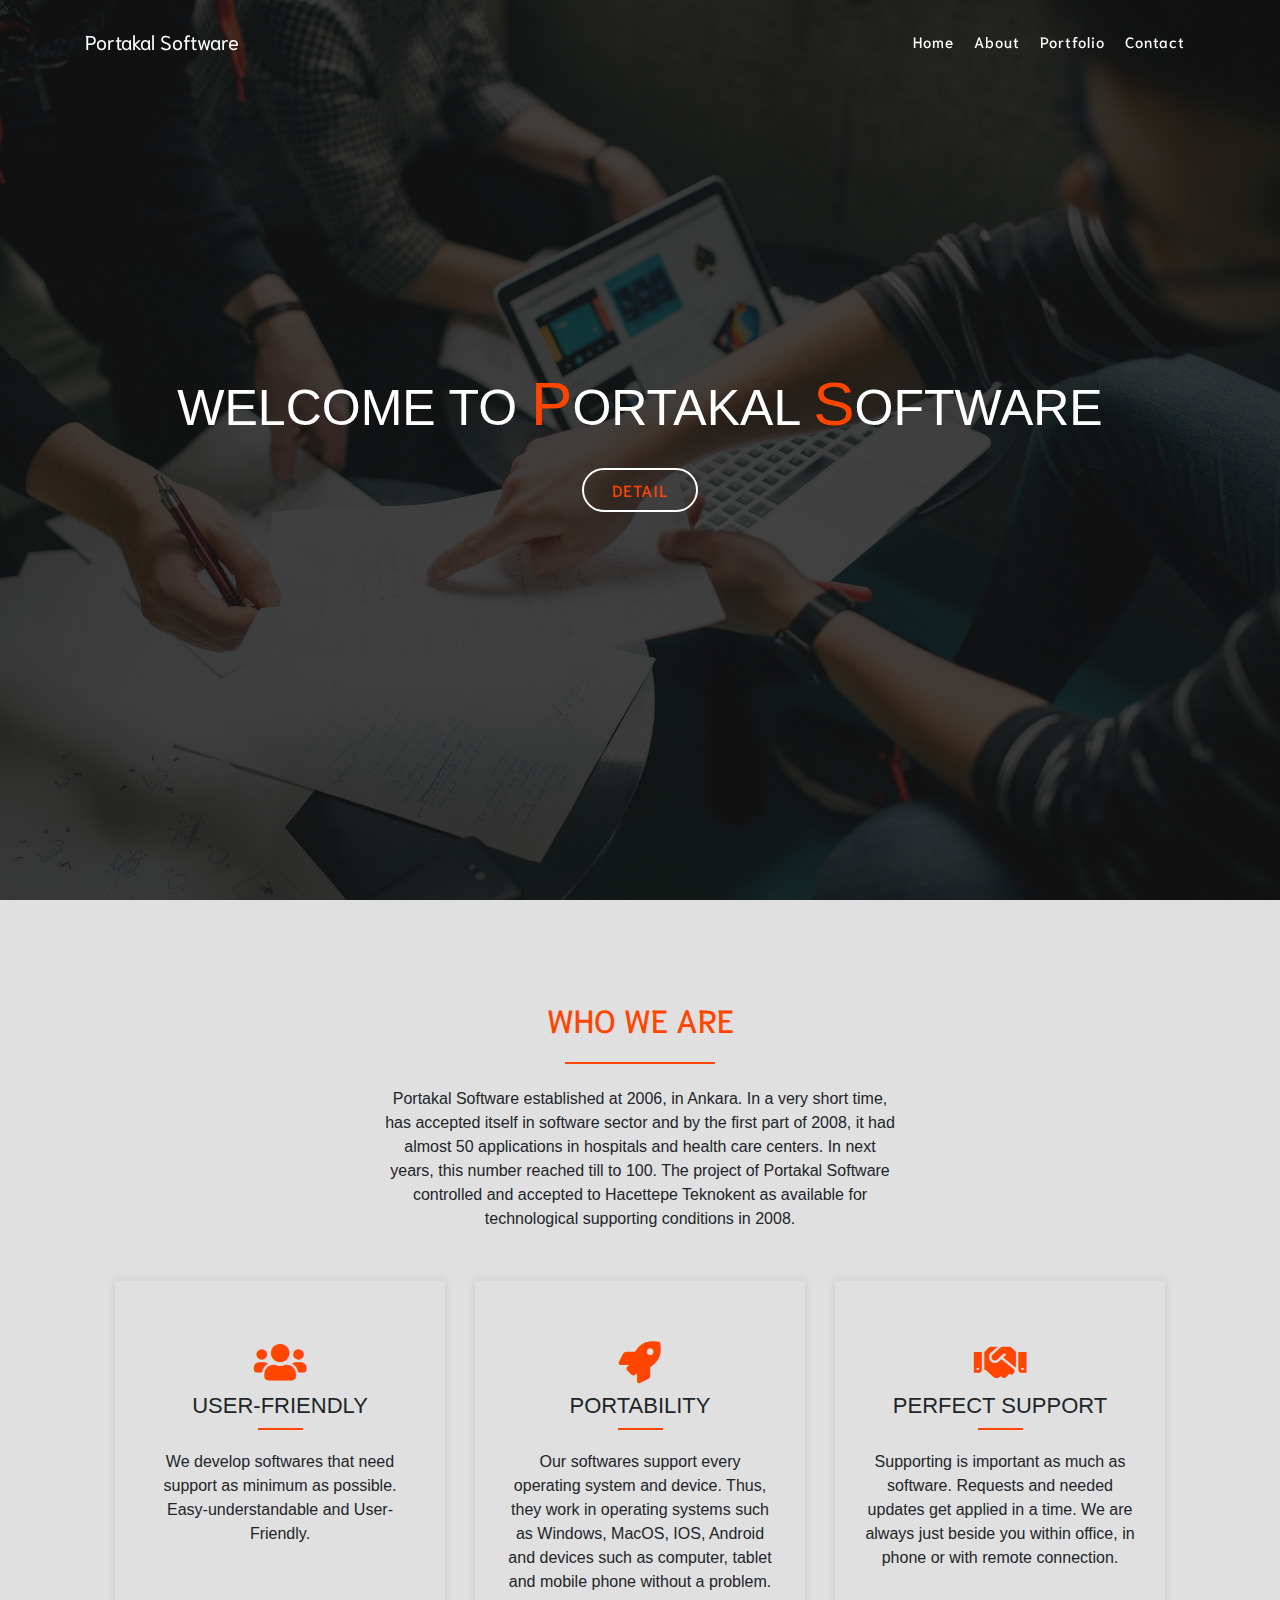
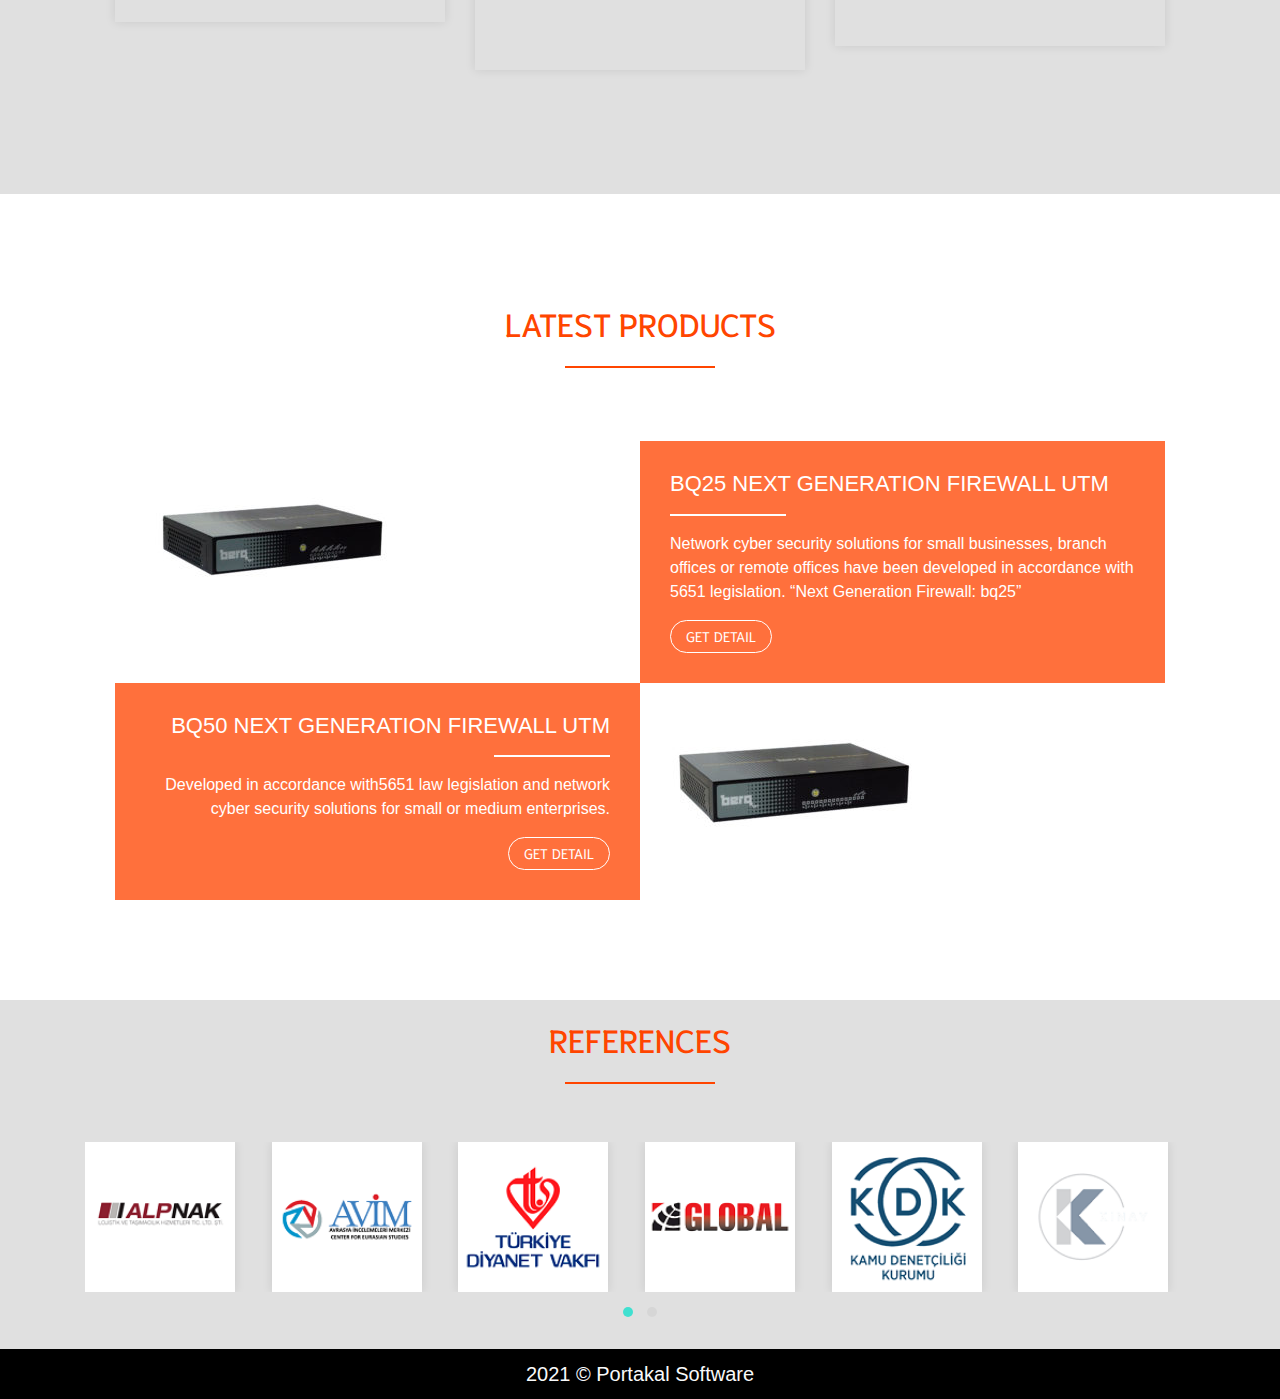
<file: index.html>
<!doctype html>
<html lang="en">
  <head>
    <!-- Required meta tags -->
    <meta charset="utf-8">
    <meta name="viewport" content="width=device-width, initial-scale=1, shrink-to-fit=no">

    <!-- Bootstrap CSS -->
    <link rel="stylesheet" href="https://stackpath.bootstrapcdn.com/bootstrap/4.1.3/css/bootstrap.min.css">

    <!-- Custom CSS -->
    <link rel="stylesheet" href="css/style.css">

    <!-- Fontawesome CSS -->
    <link rel="stylesheet" href="https://cdnjs.cloudflare.com/ajax/libs/font-awesome/5.4.2/css/all.css">

    <!-- Owl Crousel -->
    <link rel="stylesheet" href="https://cdnjs.cloudflare.com/ajax/libs/OwlCarousel2/2.3.4/assets/owl.carousel.min.css" integrity="sha512-tS3S5qG0BlhnQROyJXvNjeEM4UpMXHrQfTGmbQ1gKmelCxlSEBUaxhRBj/EFTzpbP4RVSrpEikbmdJobCvhE3g==" crossorigin="anonymous" referrerpolicy="no-referrer"/>  

    <link rel="stylesheet" href="https://cdnjs.cloudflare.com/ajax/libs/OwlCarousel2/2.3.4/assets/owl.theme.default.min.css" integrity="sha512-sMXtMNL1zRzolHYKEujM2AqCLUR9F2C4/05cdbxjjLSRvMQIciEPCQZo++nk7go3BtSuK9kfa/s+a4f4i5pLkw==" crossorigin="anonymous" referrerpolicy="no-referrer" />

    <!-- Google Fonts -->
    <link rel="preconnect" href="https://fonts.googleapis.com">
    <link rel="preconnect" href="https://fonts.gstatic.com" crossorigin>
    <link href="https://fonts.googleapis.com/css2?family=Niramit:wght@200;300;400&family=Open+Sans:wght@300;400&display=swap" rel="stylesheet">

    <title>Portakal Software</title>
  </head>
  <body>
    <!-- Navbar Menu -->

    <nav class="navbar navbar-container navbar-expand-lg navbar-dark fixed-top" id="mainNav">

      <div class="container">
        <a href="index.html" class="navbar-brand">Portakal Software</a>
        <button class="navbar-toggler" type="button" data-toggle="collapse" data-target="#navbarResponsive" aria-controls="navbarResponsive" aria-expanded="false" aria-label="Toggle navigation">
          <i class="fas fa-bars"></i>
        </button>
        <div class="collapse navbar-collapse" id="navbarResponsive">
          <ul class="navbar-nav ml-auto">
            <li class="nav-item">
              <a href="index.html" class="nav-link">Home</a>
            </li>
            <li class="nav-item">
              <a href="about.html" class="nav-link">About</a>
            </li>
            <li class="nav-item">
              <a href="portfolio.html" class="nav-link">Portfolio</a>
            </li>
            <li class="nav-item">
              <a href="contact.html" class="nav-link">Contact</a>
            </li>
          </ul>
        </div>
      </div>

    </nav>

    <!-- Hero Section -->

    <header id="hero">
      <div class="container">
        <div class="intro-text">
          <div class="intro-heading text-uppercase">Welcome to <span>P</span>ortakal <span>S</span>oftware</div>
          <a href="#whoweare" class="btn btn-main">Detail</a>
        </div>
      </div>
    </header>

    <!-- Who We Are Section -->

    <section id="whoweare" class="section-box">
      <div class="container">
        <div class="row">
          <div class="col-md-6 offset-md-3 text-center">
            <div class="section-top">
              <h2>WHO WE ARE</h2>
              <hr>
              <p>Portakal Software established at 2006, in Ankara. In a    very short time, has accepted itself in software
                sector and by the first part of 2008, it had almost 50 applications in hospitals and health care centers.
                In next years, this number reached till to 100.

                The project of Portakal Software controlled and accepted to Hacettepe Teknokent as available for
                technological supporting conditions in 2008.</p>
            </div>
          </div>
        </div>
        <div class="row">
          <div class="col-md-4 mb-4">
            <div class="whoweare-item text-center">
              <i class="fa fa-users"></i>
              <h3 class="text-uppercase">USER-FRIENDLY</h3>
              <hr>
              <p>We develop softwares that need support as minimum as possible. Easy-understandable and User-Friendly.
              </p>
            </div>
          </div>
          <div class="col-md-4 mb-4">
            <div class="whoweare-item text-center">
              <i class="fa fa-rocket"></i>
              <h3 class="text-uppercase">PORTABILITY</h3>
              <hr>
              <p>Our softwares support every operating system and device. Thus, they work in operating systems such as Windows, MacOS, IOS, Android and devices such as computer, tablet and mobile phone without a problem.
              </p>
            </div>
          </div>
          <div class="col-md-4 mb-4">
            <div class="whoweare-item text-center">
              <i class="fa fa-handshake"></i>
              <h3 class="text-uppercase">PERFECT SUPPORT</h3>
              <hr>
              <p>Supporting is important as much as software. Requests and needed updates get applied in a time. We are always just beside you within office, in phone or with remote connection.
              </p>
            </div>
          </div>
        </div>
      </div>
    </section>   

    <!-- Last Project Section -->

    <section id="latestprojects" class="section-box">
      <div class="container">
        <div class="row">
          <div class="col-md-6 offset-md-3 text-center">
            <div class="section-top">
              <h2>LATEST PRODUCTS</h2>
              <hr>              
            </div>
          </div>
        </div>

        <div class="row justify-content-center no-gutters mb-0 mb-lg-0">
          <div class="col-md-6">
            <img src="img/bq25.jpg" alt="" class="img-fluid">
          </div>
          <div class="col-md-6">
            <div class="bg-orange text-center h-100 project">
              <div class="d-flex h-100">
                <div class="project-text w-100 my-auto text-center text-lg-left">
                  <h3 class="text-white text-uppercase">bq25 Next Generation Firewall UTM</h3>
                  <hr class="d-none d-lg-block mb-3 ml-0">
                  <p class="mb-3 text-white">Network cyber security solutions for small businesses, branch offices or remote offices have been developed in accordance with 5651 legislation.
                    “Next Generation Firewall: bq25”</p>
                  <a href="#latestprojects" class="btn btn-white">Get Detail</a>  
                </div>
              </div>
            </div>
          </div>
        </div>

        <div class="row justify-content-center no-gutters mb-0 mb-lg-0">
          <div class="col-md-6">
            <img src="img/bq50.jpg" alt="" class="img-fluid">
          </div>
          <div class="col-md-6 order-lg-first">
            <div class="bg-orange text-white h-100 project">
              <div class="d-flex h-100">
                <div class="project-text w-100 my-auto text-center text-lg-right">
                  <h3 class="text-white text-uppercase">bq50 Next Generation Firewall UTM</h3>
                  <hr class="d-none d-lg-block mb-3 mr-0">
                  <p class="mb-3 text-black">Developed in accordance with5651 law legislation and network cyber security solutions for small or medium enterprises.</p>
                  <a href="#latestprojects" class="btn btn-white">Get Detail</a>
                </div>
              </div>
            </div>
          </div>
        </div>

      </div>
    </section>

    <!-- References -->
    
    <section id="references">
      <div class="container">
        <div class="section-top text-center">
          <h2>REFERENCES</h2>
          <hr>              
        </div>
        <div class="owl-carousel owl-theme">
          <div class="item">
            <img src="img/alpnak.png" alt="">
          </div>
          <div class="item">
            <img src="img/avim.png" alt="">
          </div>
          <div class="item">
            <img src="img/diyanet-vakfi_4.png" alt="">
          </div>
          <div class="item">
            <img src="img/global_6.png" alt="">
          </div>
          <div class="item">
            <img src="img/kdk_2.png" alt="">
          </div>
          <div class="item">
            <img src="img/kinay-logo_5.png" alt="">
          </div>
          <div class="item">
            <img src="img/ozguryasam_2.png" alt="">
          </div>
          <div class="item">
            <img src="img/strawpanel_1.png" alt="">
          </div>
          <div class="item">
            <img src="img/tomer_9.png" alt="">
          </div>          
      </div>
      </div>
    </section>

    <!-- Footer Section -->

    <footer>
      <div class="container">
        <div class="row">
          <div class="col-md-4 offset-md-4 text-center">
            <p class="text-light lead">2021 &copy;  Portakal Software</p>
          </div>
        </div>
      </div>
    </footer>


    <!-- Optional JavaScript -->
    <!-- jQuery first, then Popper.js, then Bootstrap JS -->    
    <script src="https://cdnjs.cloudflare.com/ajax/libs/jquery/3.6.0/jquery.min.js" integrity="sha512-894YE6QWD5I59HgZOGReFYm4dnWc1Qt5NtvYSaNcOP+u1T9qYdvdihz0PPSiiqn/+/3e7Jo4EaG7TubfWGUrMQ==" crossorigin="anonymous" referrerpolicy="no-referrer"></script>
    <script src="https://cdnjs.cloudflare.com/ajax/libs/popper.js/1.14.3/umd/popper.min.js"></script>
    <script src="https://stackpath.bootstrapcdn.com/bootstrap/4.1.3/js/bootstrap.min.js"></script>
    <script src="https://cdnjs.cloudflare.com/ajax/libs/OwlCarousel2/2.3.4/owl.carousel.min.js" integrity="sha512-bPs7Ae6pVvhOSiIcyUClR7/q2OAsRiovw4vAkX+zJbw3ShAeeqezq50RIIcIURq7Oa20rW2n2q+fyXBNcU9lrw==" crossorigin="anonymous" referrerpolicy="no-referrer"></script>
    <script src="js/portakalsoftware.js"></script> 

  </body>
</html>
</file>
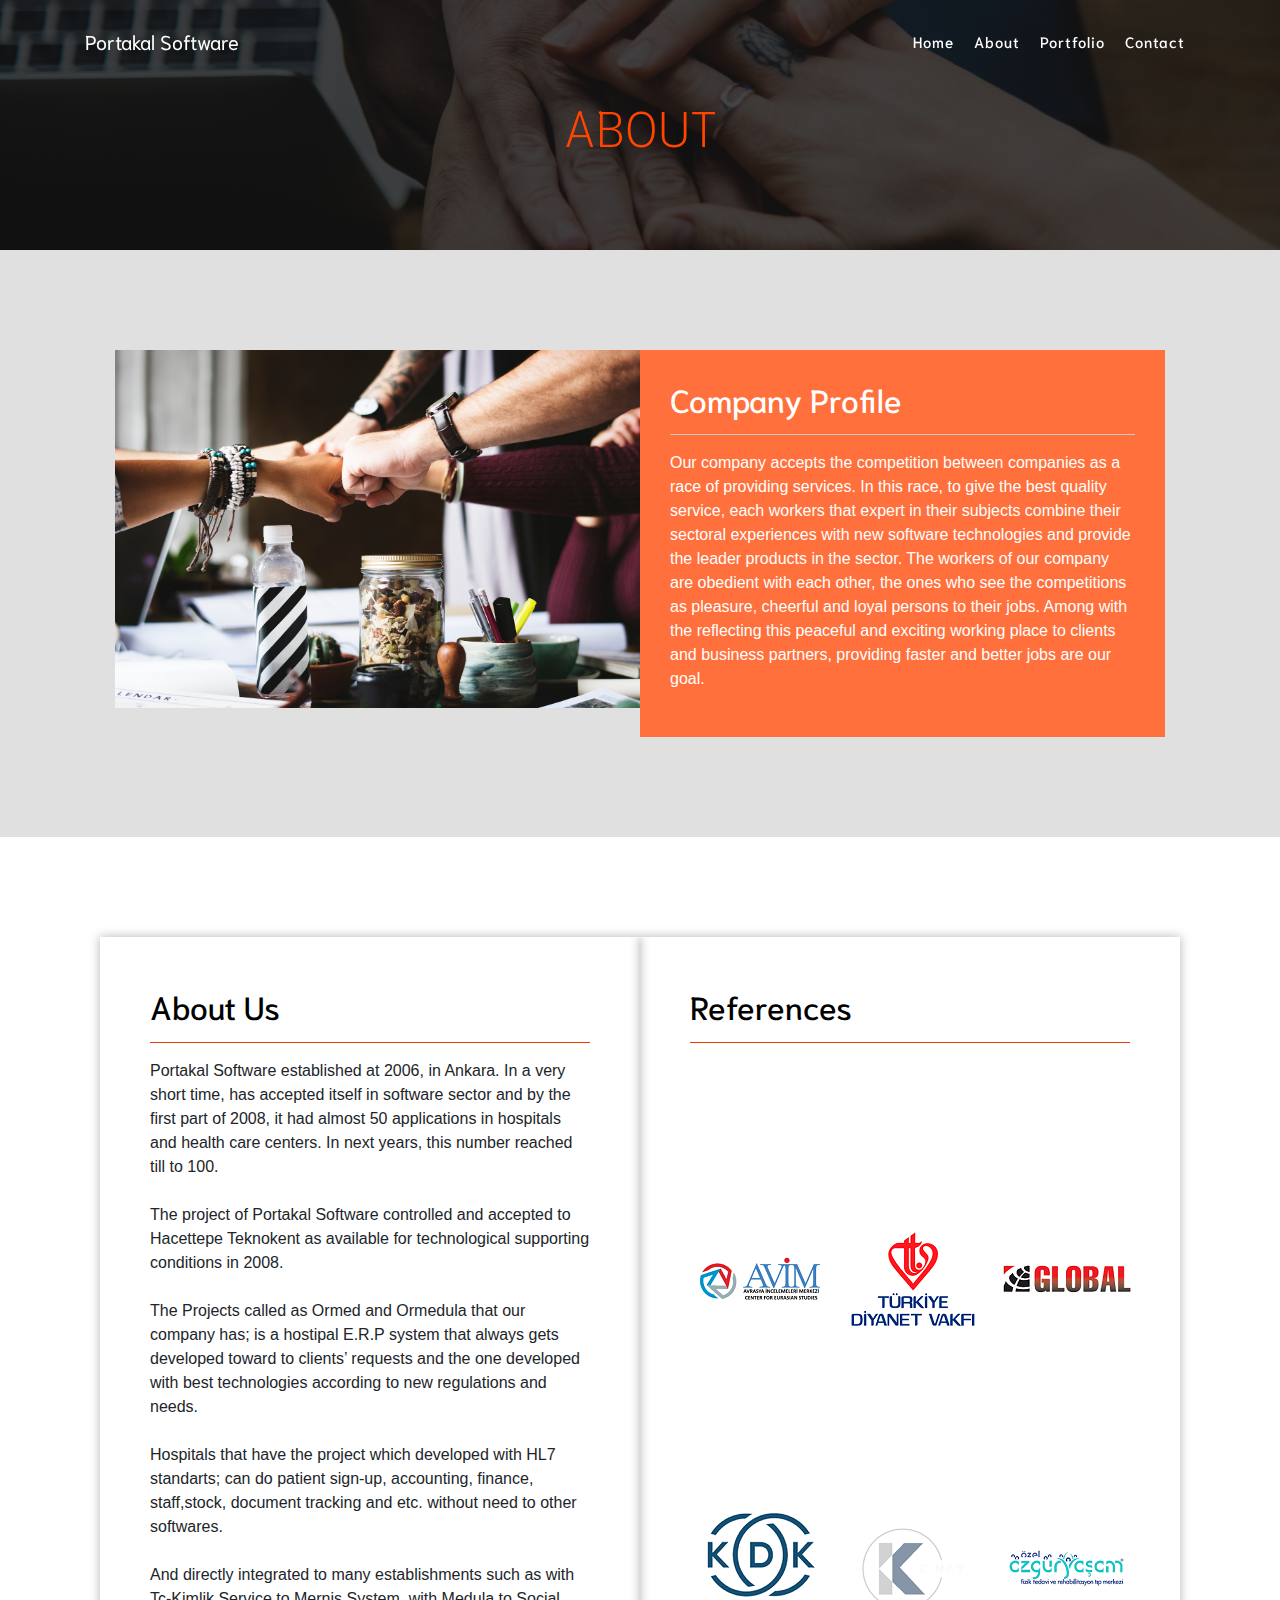
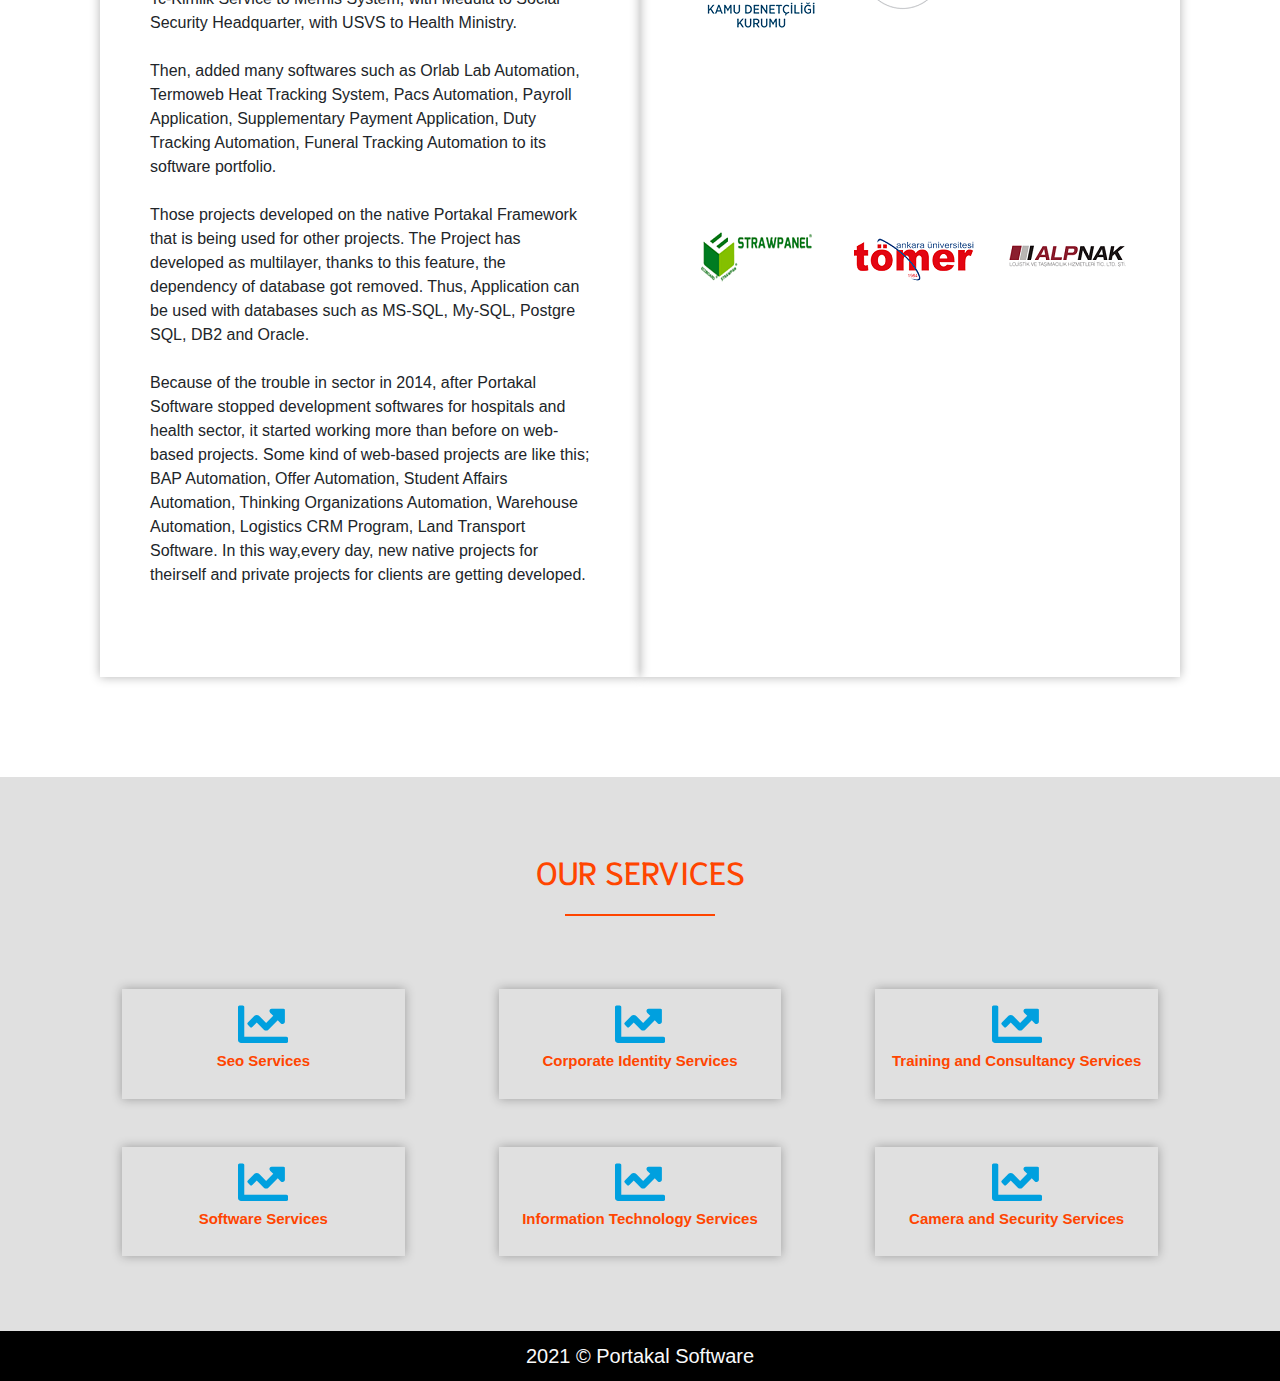
<file: about.html>
<!doctype html>
<html lang="en">
  <head>
    <!-- Required meta tags -->
    <meta charset="utf-8">
    <meta name="viewport" content="width=device-width, initial-scale=1, shrink-to-fit=no">

    <!-- Bootstrap CSS -->
    <link rel="stylesheet" href="https://stackpath.bootstrapcdn.com/bootstrap/4.1.3/css/bootstrap.min.css">

    <!-- Custom CSS -->
    <link rel="stylesheet" href="css/style.css">

    <!-- Fontawesome CSS -->
    <link rel="stylesheet" href="https://cdnjs.cloudflare.com/ajax/libs/font-awesome/5.4.2/css/all.css">

    <!-- Owl Crousel -->
    <link rel="stylesheet" href="https://cdnjs.cloudflare.com/ajax/libs/OwlCarousel2/2.3.4/assets/owl.carousel.min.css" integrity="sha512-tS3S5qG0BlhnQROyJXvNjeEM4UpMXHrQfTGmbQ1gKmelCxlSEBUaxhRBj/EFTzpbP4RVSrpEikbmdJobCvhE3g==" crossorigin="anonymous" referrerpolicy="no-referrer"/>  

    <link rel="stylesheet" href="https://cdnjs.cloudflare.com/ajax/libs/OwlCarousel2/2.3.4/assets/owl.theme.default.min.css" integrity="sha512-sMXtMNL1zRzolHYKEujM2AqCLUR9F2C4/05cdbxjjLSRvMQIciEPCQZo++nk7go3BtSuK9kfa/s+a4f4i5pLkw==" crossorigin="anonymous" referrerpolicy="no-referrer" />

    <!-- Google Fonts -->
    <link rel="preconnect" href="https://fonts.googleapis.com">
    <link rel="preconnect" href="https://fonts.gstatic.com" crossorigin>
    <link href="https://fonts.googleapis.com/css2?family=Niramit:wght@200;300;400&family=Open+Sans:wght@300;400&display=swap" rel="stylesheet">

    <title>Portakal Software</title>
  </head>
  <body>
    <!-- Navbar Menu -->

    <nav class="navbar navbar-container navbar-expand-lg navbar-dark fixed-top" id="mainNav">

      <div class="container">
        <a href="index.html" class="navbar-brand">Portakal Software</a>
        <button class="navbar-toggler" type="button" data-toggle="collapse" data-target="#navbarResponsive" aria-controls="navbarResponsive" aria-expanded="false" aria-label="Toggle navigation">
          <i class="fas fa-bars"></i>
        </button>
        <div class="collapse navbar-collapse" id="navbarResponsive">
          <ul class="navbar-nav ml-auto">
            <li class="nav-item">
              <a href="index.html" class="nav-link">Home</a>
            </li>
            <li class="nav-item">
              <a href="about.html" class="nav-link">About</a>
            </li>
            <li class="nav-item">
              <a href="portfolio.html" class="nav-link">Portfolio</a>
            </li>
            <li class="nav-item">
              <a href="contact.html" class="nav-link">Contact</a>
            </li>
          </ul>
        </div>
      </div>

    </nav>

    <!-- Inside Hero Section -->

    <section class="page-image page-image-about section-box">
      <h1 class="page-title">ABOUT</h1>
    </section>

    <!-- About Us Section -->

    <section id="aboutus" class="section-box">
      <div class="container">        
        <div class="row justify-content-center no-gutters mb-5 mb-lg-0">
          <div class="col-md-6">
            <img src="img/company.jpg" class="img-fluid">
          </div>
          <div class="col-md-6">
            <div class="bg-orange text-center h-100 project">
              <div class="d-flex h-100">
                <div class="project-text w-100 my-auto text-center text-lg-left">
                  <h2>Company Profile</h2>
                  <hr>
                  <p class="mb-3 text-white">
                    Our company accepts the competition between companies as a race of providing services. In this race, to give the best quality service, each workers that expert in their subjects combine their sectoral experiences with new software technologies and provide the leader products in the sector. The workers of our company are obedient with each other, the ones who see the competitions as pleasure, cheerful and loyal persons to their jobs. Among with the reflecting this peaceful and exciting working place to clients and business partners, providing faster and better jobs are our goal.
                  </p>
                </div>
              </div>
            </div>
          </div>
        </div>
      </div>
    </section>

    <!-- Background Information Section -->
    
    <section id="backgroundInfo" class="section-box">
      <div class="container">
        <div class="row">
          <div class="col-md-6">
            <div class="text-center h-100 project">
              <div class="d-flex h-300">
                <div class="project-text w-300 my-auto text-center text-lg-left">
                  <h2>About Us</h2>
                  <hr>
                  <p class="mb-3 text-black">
                    Portakal Software established at 2006, in Ankara. In a very short time, has accepted itself in software sector and by the first part of 2008, it had almost 50 applications in hospitals and health care centers. In next years, this number reached till to 100.<br></br>

                    The project of Portakal Software controlled and accepted to Hacettepe Teknokent as available for technological supporting conditions in 2008.<br></br>
                    
                    The Projects called as Ormed and Ormedula that our company has;  is a hostipal E.R.P system that always gets developed toward to clients’ requests and the one developed with best technologies according to new regulations and needs.<br></br>
                    
                    Hospitals that have the project which developed with HL7 standarts; can do patient sign-up, accounting, finance, staff,stock, document tracking and etc. without need to other softwares.<br></br>
                    
                    And directly integrated to many establishments such as with Tc-Kimlik Service to Mernis System, with Medula to Social Security Headquarter, with USVS to Health Ministry.<br></br>
                    
                    Then, added many softwares such as Orlab Lab Automation, Termoweb Heat Tracking System, Pacs Automation, Payroll Application, Supplementary Payment Application, Duty Tracking Automation, Funeral Tracking Automation to its software portfolio.<br></br>
                    
                    Those projects developed on the native Portakal Framework that is being used for other projects. The Project has developed as multilayer, thanks to this feature, the dependency of database got removed. Thus, Application can be used with databases such as MS-SQL, My-SQL, Postgre SQL, DB2 and Oracle.<br></br>
                    
                    Because of the trouble in sector in 2014, after Portakal Software stopped development softwares for hospitals and health sector, it started working more than before on web-based projects. Some kind of web-based projects are  like this; BAP Automation, Offer Automation, Student Affairs Automation, Thinking Organizations Automation, Warehouse Automation, Logistics CRM Program, Land Transport Software. In this way,every day, new native projects for theirself and private projects for clients are getting developed.<br></br>
                  </p>
                </div>
              </div>
            </div>
          </div>
          <div class="col-md-6 section-references">
            <div class="text-center h-100 project">
              <div class="d-flex h-300">
                <div class="project-text w-300 my-auto text-center text-lg-left">
                  <h2>References</h2>
                  <hr> 
                  <div class="row">
                    <div class="col-md-2">
                      <img src="img/avim.png" alt="">
                    </div>
                    <div class="col-md-2">
                      <img src="img/diyanet-vakfi_4.png" alt="">
                    </div>
                    <div class="col-md-2">
                      <img src="img/global_6.png" alt="">
                    </div>                    
                  </div>    
                  <div class="row">
                    <div class="col-md-2">
                      <img src="img/kdk_2.png" alt="">
                    </div>
                    <div class="col-md-2">
                      <img src="img/kinay-logo_5.png" alt="">
                    </div>
                    <div class="col-md-2">
                      <img src="img/ozguryasam_2.png" alt="">
                    </div>                    
                  </div>    
                  <div class="row">
                    <div class="col-md-2">
                      <img src="img/strawpanel_1.png" alt="">
                    </div>
                    <div class="col-md-2">
                      <img src="img/tomer_9.png" alt="">
                    </div>
                    <div class="col-md-2">
                      <img src="img/alpnak.png" alt="">
                    </div>                    
                  </div>       
                </div>
              </div>
            </div>
          </div>
        </div>
      </div>
    </section>

    <!-- Our Services Section -->

    <section id="ourServices" class="section-box">
      <div class="container">
        <div class="row">
          <div class="col-md-6 offset-md-3 text-center">
            <div class="section-top">
              <h2>OUR SERVICES</h2>
              <hr>              
            </div>
          </div>
        </div>
        <div class="row">
          <div class="col-md-3 text-center">
            <i class="fas fa-chart-line"></i>
            <p>Seo Services</p>
          </div>
          <div class="col-md-3 text-center">
            <i class="fas fa-chart-line"></i>
            <p>Corporate Identity Services</p>
          </div>
          <div class="col-md-3 text-center">
            <i class="fas fa-chart-line"></i>
            <p>Training and Consultancy Services</p>
          </div>
        </div>        
        <div class="row mt-5">
          <div class="col-md-3 text-center">
            <i class="fas fa-chart-line"></i>
            <p>Software Services</p>
          </div>
          <div class="col-md-3 text-center">
            <i class="fas fa-chart-line"></i>
            <p>Information Technology Services</p>
          </div>
          <div class="col-md-3 text-center">
            <i class="fas fa-chart-line"></i>
            <p>Camera and Security Services</p>
          </div>
        </div>
      </div>
    </section>

    <!-- Footer Section -->

    <footer>
      <div class="container">
        <div class="row">
          <div class="col-md-4 offset-md-4 text-center">
            <p class="text-light lead">2021 &copy;  Portakal Software</p>
          </div>
        </div>
      </div>
    </footer>


    <!-- Optional JavaScript -->
    <!-- jQuery first, then Popper.js, then Bootstrap JS -->    
    <script src="https://cdnjs.cloudflare.com/ajax/libs/jquery/3.6.0/jquery.min.js" integrity="sha512-894YE6QWD5I59HgZOGReFYm4dnWc1Qt5NtvYSaNcOP+u1T9qYdvdihz0PPSiiqn/+/3e7Jo4EaG7TubfWGUrMQ==" crossorigin="anonymous" referrerpolicy="no-referrer"></script>
    <script src="https://cdnjs.cloudflare.com/ajax/libs/popper.js/1.14.3/umd/popper.min.js"></script>
    <script src="https://stackpath.bootstrapcdn.com/bootstrap/4.1.3/js/bootstrap.min.js"></script>
    <script src="https://cdnjs.cloudflare.com/ajax/libs/OwlCarousel2/2.3.4/owl.carousel.min.js" integrity="sha512-bPs7Ae6pVvhOSiIcyUClR7/q2OAsRiovw4vAkX+zJbw3ShAeeqezq50RIIcIURq7Oa20rW2n2q+fyXBNcU9lrw==" crossorigin="anonymous" referrerpolicy="no-referrer"></script>
    <script src="js/portakalsoftware.js"></script> 

  </body>
</html>
</file>
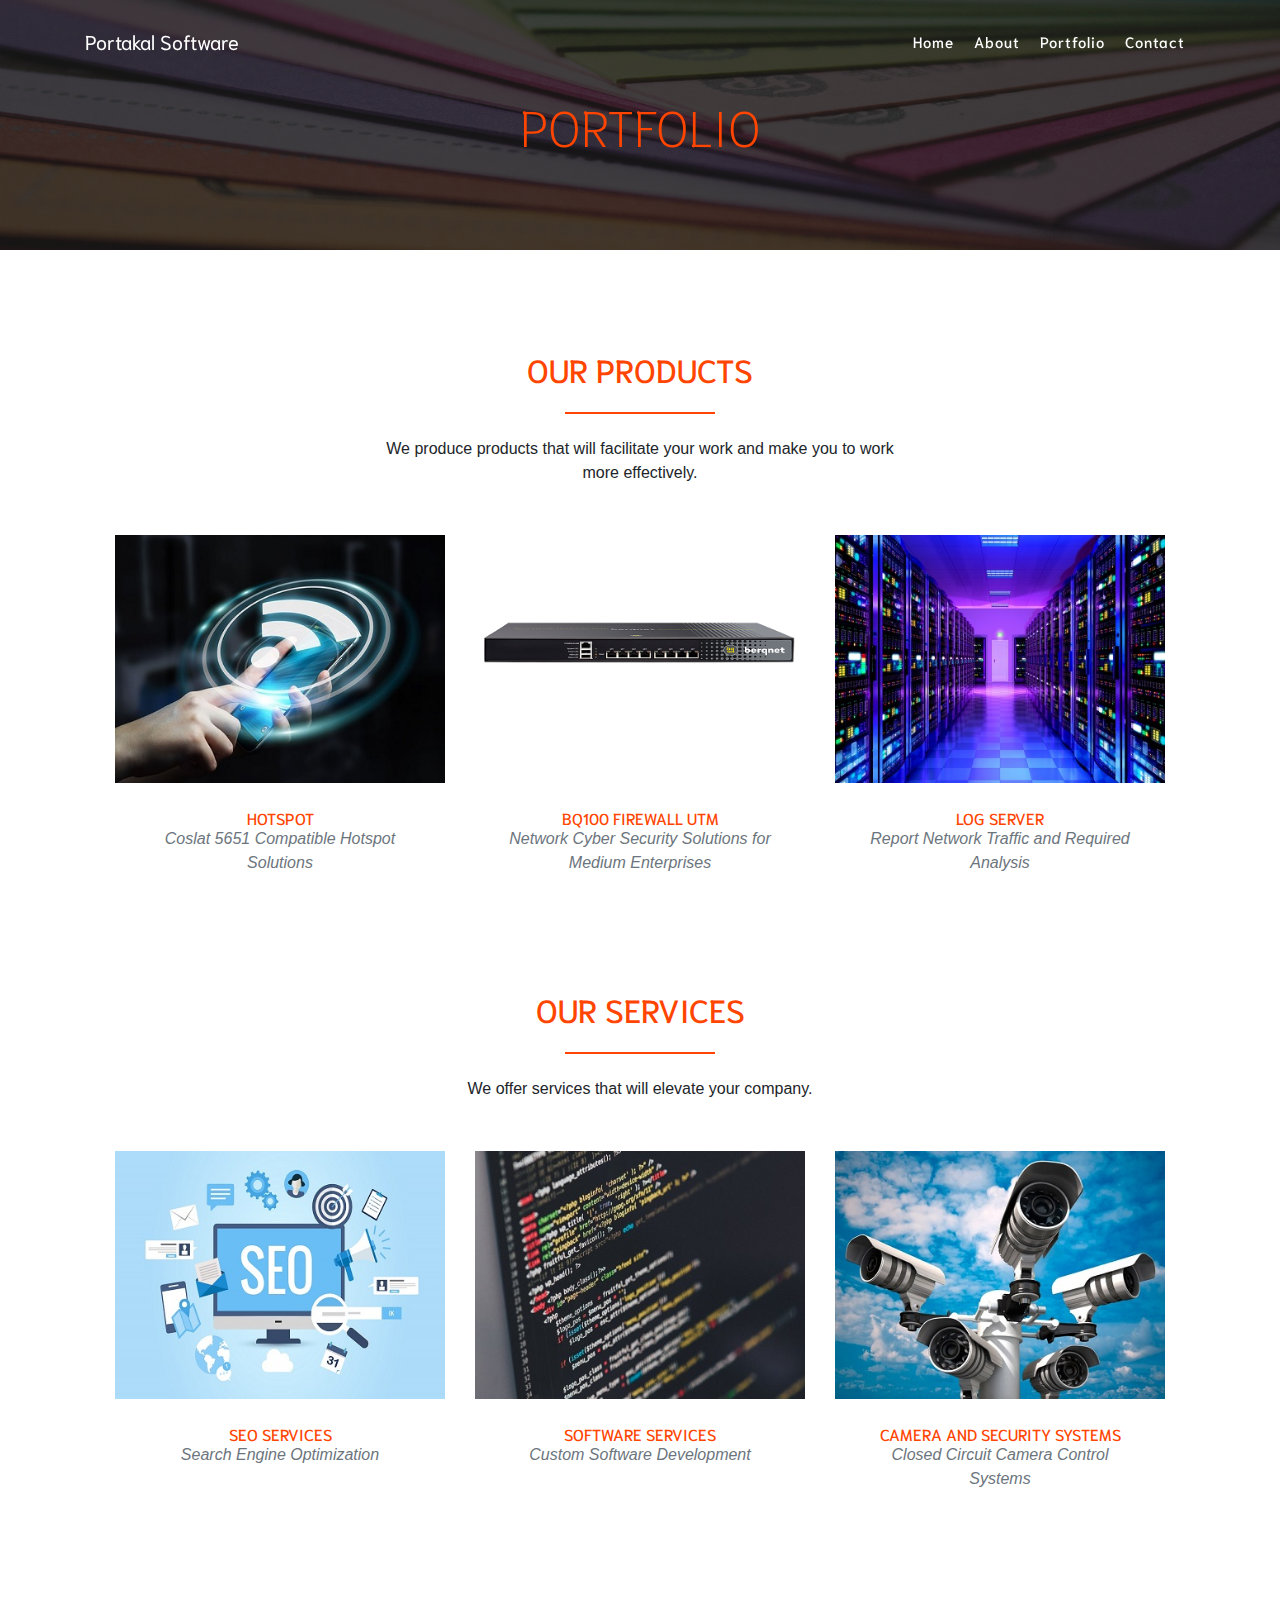
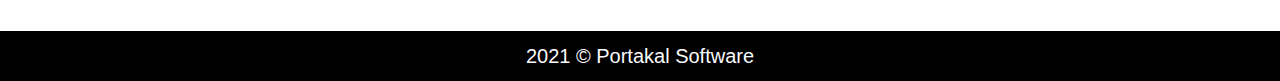
<file: portfolio.html>
<!doctype html>
<html lang="en">
  <head>
    <!-- Required meta tags -->
    <meta charset="utf-8">
    <meta name="viewport" content="width=device-width, initial-scale=1, shrink-to-fit=no">

    <!-- Bootstrap CSS -->
    <link rel="stylesheet" href="https://stackpath.bootstrapcdn.com/bootstrap/4.1.3/css/bootstrap.min.css">

    <!-- Custom CSS -->
    <link rel="stylesheet" href="css/style.css">

    <!-- Fontawesome CSS -->
    <link rel="stylesheet" href="https://cdnjs.cloudflare.com/ajax/libs/font-awesome/5.4.2/css/all.css">

    <!-- Lightbox CSS -->
    <link rel="stylesheet" href="css/lightbox.css">

    <!-- Owl Crousel -->
    <link rel="stylesheet" href="https://cdnjs.cloudflare.com/ajax/libs/OwlCarousel2/2.3.4/assets/owl.carousel.min.css" integrity="sha512-tS3S5qG0BlhnQROyJXvNjeEM4UpMXHrQfTGmbQ1gKmelCxlSEBUaxhRBj/EFTzpbP4RVSrpEikbmdJobCvhE3g==" crossorigin="anonymous" referrerpolicy="no-referrer"/>  

    <link rel="stylesheet" href="https://cdnjs.cloudflare.com/ajax/libs/OwlCarousel2/2.3.4/assets/owl.theme.default.min.css" integrity="sha512-sMXtMNL1zRzolHYKEujM2AqCLUR9F2C4/05cdbxjjLSRvMQIciEPCQZo++nk7go3BtSuK9kfa/s+a4f4i5pLkw==" crossorigin="anonymous" referrerpolicy="no-referrer" />

    <!-- Google Fonts -->
    <link rel="preconnect" href="https://fonts.googleapis.com">
    <link rel="preconnect" href="https://fonts.gstatic.com" crossorigin>
    <link href="https://fonts.googleapis.com/css2?family=Niramit:wght@200;300;400&family=Open+Sans:wght@300;400&display=swap" rel="stylesheet">

    <title>Portakal Software</title>
  </head>
  <body>
    <!-- Navbar Menu -->

    <nav class="navbar navbar-container navbar-expand-lg navbar-dark fixed-top" id="mainNav">

      <div class="container">
        <a href="index.html" class="navbar-brand">Portakal Software</a>
        <button class="navbar-toggler" type="button" data-toggle="collapse" data-target="#navbarResponsive" aria-controls="navbarResponsive" aria-expanded="false" aria-label="Toggle navigation">
          <i class="fas fa-bars"></i>
        </button>
        <div class="collapse navbar-collapse" id="navbarResponsive">
          <ul class="navbar-nav ml-auto">
            <li class="nav-item">
              <a href="index.html" class="nav-link">Home</a>
            </li>
            <li class="nav-item">
              <a href="about.html" class="nav-link">About</a>
            </li>
            <li class="nav-item">
              <a href="portfolio.html" class="nav-link">Portfolio</a>
            </li>
            <li class="nav-item">
              <a href="contact.html" class="nav-link">Contact</a>
            </li>
          </ul>
        </div>
      </div>

    </nav>

    <!-- Inside Hero Section -->

    <section class="page-image page-image-portfolio section-box">
      <h1 class="page-title">PORTFOLIO</h1>
    </section>

    <!-- Portfolio Section -->

    <section id="portfolio" class="section-box">
      <div class="container">
        <div class="row">
          <div class="col-md-6 offset-md-3 text-center">
            <div class="section-top">
              <h2>OUR PRODUCTS</h2>
              <hr>
              <p>We produce products that will facilitate your work and make you to work more effectively.</p>
            </div>
          </div>
        </div>  
        <div class="row needMargin">
          <div class="col-md-4 portfolio-item">
            <a href="img/01-full.jpg" class="portfolio-link" data-lightbox="web-design" data-title="HOTSPOT">
              <div class="portfolio-hover">
                <div class="portfolio-hover-content">
                  <i class="fas fa-search fa-3x"></i>
                </div>
              </div>
              <img src="img/01-thumbnail.jpg" class="img-fluid">
            </a>
            <div class="portfolio-caption">
              <h4>HotSpot</h4>
              <p class="text-muted">Coslat 5651 Compatible Hotspot Solutions</p>
            </div>
          </div>
          <div class="col-md-4 portfolio-item">
            <a href="img/02-full.png" class="portfolio-link" data-lightbox="web-design" data-title="bq100 FIREWALL">
              <div class="portfolio-hover">
                <div class="portfolio-hover-content">
                  <i class="fas fa-search fa-3x"></i>
                </div>
              </div>
              <img src="img/02-thumbnail.png" class="img-fluid">
            </a>
            <div class="portfolio-caption">
              <h4>bq100 Firewall UTM</h4>
              <p class="text-muted">Network Cyber Security Solutions for Medium Enterprises</p>
            </div>
          </div>
          <div class="col-md-4 portfolio-item">
            <a href="img/03-full.jpg" class="portfolio-link" data-lightbox="web-design" data-title="LOG SERVER">
              <div class="portfolio-hover">
                <div class="portfolio-hover-content">
                  <i class="fas fa-search fa-3x"></i>
                </div>
              </div>
              <img src="img/03-thumbnail.jpg" class="img-fluid">
            </a>
            <div class="portfolio-caption">
              <h4>Log Server</h4>
              <p class="text-muted">Report Network Traffic and Required Analysis</p>
            </div>
          </div>                   
        </div>
        <div class="row">
          <div class="col-md-6 offset-md-3 text-center">
            <div class="section-top">
              <h2>OUR SERVICES</h2>
              <hr>
              <p>We offer services that will elevate your company.</p>
            </div>
          </div>
        </div> 
        <div class="row">
          <div class="col-md-4 portfolio-item">
            <a href="img/04-full.jpg" class="portfolio-link" data-lightbox="web-design" data-title="SEO SERVICES">
              <div class="portfolio-hover">
                <div class="portfolio-hover-content">
                  <i class="fas fa-search fa-3x"></i>
                </div>
              </div>
              <img src="img/04-thumbnail.jpg" class="img-fluid">
            </a>
            <div class="portfolio-caption">
              <h4>Seo Services</h4>
              <p class="text-muted">Search Engine Optimization</p>
            </div>
          </div>
          <div class="col-md-4 portfolio-item">
            <a href="img/05-full.jpg" class="portfolio-link" data-lightbox="web-design" data-title="SOFTWARE SERVICES">
              <div class="portfolio-hover">
                <div class="portfolio-hover-content">
                  <i class="fas fa-search fa-3x"></i>
                </div>
              </div>
              <img src="img/05-thumbnail.jpg" class="img-fluid">
            </a>
            <div class="portfolio-caption">
              <h4>Software Services</h4>
              <p class="text-muted">Custom Software Development</p>
            </div>
          </div>
          <div class="col-md-4 portfolio-item">
            <a href="img/06-full.jpg" class="portfolio-link" data-lightbox="web-design" data-title="CAMERA AND SECURITY SERVICES">
              <div class="portfolio-hover">
                <div class="portfolio-hover-content">
                  <i class="fas fa-search fa-3x"></i>
                </div>
              </div>
              <img src="img/06-thumbnail.jpg" class="img-fluid">
            </a>
            <div class="portfolio-caption">
              <h4>Camera and Security Systems</h4>
              <p class="text-muted">Closed Circuit Camera Control Systems</p>
            </div>
          </div>                   
        </div>
      </div>
    </section>
    

    <!-- Footer Section -->

    <footer>
      <div class="container">
        <div class="row">
          <div class="col-md-4 offset-md-4 text-center">
            <p class="text-light lead">2021 &copy;  Portakal Software</p>
          </div>
        </div>
      </div>
    </footer>


    <!-- Optional JavaScript -->
    <!-- jQuery first, then Popper.js, then Bootstrap JS -->    
    <script src="https://cdnjs.cloudflare.com/ajax/libs/jquery/3.6.0/jquery.min.js" integrity="sha512-894YE6QWD5I59HgZOGReFYm4dnWc1Qt5NtvYSaNcOP+u1T9qYdvdihz0PPSiiqn/+/3e7Jo4EaG7TubfWGUrMQ==" crossorigin="anonymous" referrerpolicy="no-referrer"></script>
    <script src="https://cdnjs.cloudflare.com/ajax/libs/popper.js/1.14.3/umd/popper.min.js"></script>
    <script src="https://stackpath.bootstrapcdn.com/bootstrap/4.1.3/js/bootstrap.min.js"></script>
    <script src="https://cdnjs.cloudflare.com/ajax/libs/OwlCarousel2/2.3.4/owl.carousel.min.js" integrity="sha512-bPs7Ae6pVvhOSiIcyUClR7/q2OAsRiovw4vAkX+zJbw3ShAeeqezq50RIIcIURq7Oa20rW2n2q+fyXBNcU9lrw==" crossorigin="anonymous" referrerpolicy="no-referrer"></script>
    <script src="js/lightbox-plus-jquery.js"></script>
    <script src="js/portakalsoftware.js"></script> 

  </body>
</html>
</file>
<file: css/style.css>
/*
#General Settings
*/

h1, h2, h4, h5, h6, a{
  font-family: 'Niramit', sans-serif;  
  color: orangered;
}

h2 {font-size: 32px;}
h3 {font-size: 22px;}
h4 {font-size: 16px;}
h5 {font-size: 14px;}

.section-box{
  padding: 100px;;
}

.section-top{
  margin-bottom: 50px;
}

.section-top hr{
  display: inline-block;
  height: 2px;
  width: 150px;
  background-color: orangered;
  border: none;
}


/*
#Navigation
*/

.navbar-brand{
  transition: all .5s;
}

.navbar-brand:hover{
  color: orangered!important;
}

nav.navbar-container{
  padding: 20px 0 20px 0;
}

#mainNav{
  background-color: transparent;
}

.nav-item{
  text-align: right;
}

#mainNav .navbar-nav .nav-item .nav-link{
  font-size: 15px;
  font-weight: 500;
  padding: 10px 10px;
  letter-spacing: 1px;
  color: white;
  transition: all .5s;
}

#mainNav .navbar-nav .nav-item .nav-link:hover{
  color: orangered;  
}

nav.shrink{
  padding: 0;
  background-color: orangered!important;
}

#mainNav .navbar-toggler{
  font-size: 12px;
  right: 0;
  padding: 13px;
  text-transform: uppercase;
  color: white;
  border: 0;
  background-color: orangered;
}

.navbar-brand.shrink,
.navbar-container.shrink,
.navbar.fixed-top.shrink,
.navbar-brand,
.navbar-container{
  transition: .8s;
}

nav.shrink .navbar-nav .nav-item .nav-link:hover,
nav.shrink .navbar-brand:hover{
  color: black!important;
}


/*
#Hero Section
*/

#hero {
  text-align: center;
  color: white;
  background: linear-gradient(rgba(20, 20, 20, .8),rgba(20, 20, 20, .8)),url("../img/heroImage.jpg");
  background-repeat: no-repeat;
  background-attachment: scroll;
  background-position: center center;
  background-size: cover;
  height: 100vh;
}

#hero .container{
  display: table;
  height: 100vh;
}

#hero .intro-text{
  display: table-cell;
  vertical-align: middle;
}

#hero .intro-heading{
  font-size: 50px;
  line-height: 50px;
  margin-bottom: 25px;
  font-weight: 200;
}

#hero .intro-heading span{
  color: orangered;
  font-size: 62px;
}

.btn-main{
  text-transform: uppercase;
  font-weight: 500;
  font-size: 16px;
  letter-spacing: 1px;
  display: inline-block;
  padding: 8px 28px;
  border-radius: 50px;
  margin: 10px;
  border: 2px solid #fff;
  color: orangered;
  transition: all .5s;  
}

.btn-main:hover{
  background: orangered;
  border: 2px solid orangered;
  color: #fff;
}

/*
#Who We Are Section
*/

#whoweare {
  background-color: #e0e0e0;
  margin-bottom: 10px;
}

.whoweare-item {
  padding: 60px 30px;
  box-shadow: 0 0 10px rgba(0, 0, 0, .1);  
}

.whoweare-item i{
  font-size: 42px;
  margin-bottom: 10px;
  color: orangered;
}

.whoweare-item hr{
  width: 45px;
  height: 2px;
  background-color: orangered;
  border: none;
  margin: 0 auto;
}

.whoweare-item p{
  margin-top: 20px;  
}

.whoweare-item:hover{
  background-color: orangered;
  cursor: pointer;
}

.whoweare-item:hover i,
.whoweare-item:hover h3,
.whoweare-item:hover p{
  color:#fff;
}

.whoweare-item:hover hr{
  background-color: #fff;
  width: 75px;
}

.whoweare-item:hover i{
  transform: translateY(-20px);
}

.whoweare-item,
.whoweare-item i,
.whoweare-item hr{
  transition: all .5s ease-in-out;
}

/*
#References
*/

#references {
  padding: 20px;  
  background-color: #e0e0e0;
}

#references hr{
  margin-bottom: 1px;
}

#references .item{  
  height: 150px;
  width: 150px;
  box-shadow: 0 0 10px rgba(0, 0, 0, .1); 
}

.owl-carousel .active span {
  width:10px;
  height:10px;
  margin:5px 7px;
  background: turquoise!important;
  display:block;  
  -webkit-transition:opacity 200ms ease;
  -moz-transition:opacity 200ms ease;
  -ms-transition:opacity 200ms ease;
  -o-transition:opacity 200ms ease;
  transition:opacity 200ms ease;
  -webkit-border-radius:30px;
  -moz-border-radius:30px;
  border-radius:30px;
}

/*
#Latest Products Section
*/

#latestprojects .project-text{
  padding: 30px;
}

#latestprojects .project-text hr{
  border-color: #fff;
  border-width: 2px;
  width: 25%;
  transition: all .5s;
}

#latestprojects .project-text:hover hr{
  width: 75%;
}

.bg-orange{
  background: rgb(255, 112, 60);
}

.btn-white{
  text-transform: uppercase;
  font-weight: 400;
  font-size: 14px;
  display: inline-block;
  padding: 5px 15px;
  border-radius: 50px;
  border: 1px solid #fff;
  color: #fff;
  transition: all .5s;
}

.btn-white:hover{
  background: #fff;
  color: rgb(255, 112, 60);
  border: 1px solid #fff;
}

/*
#Footer Section
*/

footer{
  background-color: black;
  padding: 10px 0 10px;
  font-size: 14px;
}

footer p{
  margin: 0;
}

/*
#Inside Hero About Section
*/

.page-image{
  display: table;
  width: 100%;
}

.page-image-about{
  background: linear-gradient(rgba(20, 20, 20, .8),rgba(20, 20, 20, .8)),url("../img/aboutBG.jpg");
  background-repeat: no-repeat;
  background-position: center center;
  background-size: cover;
}

.page-title{
  display: table-cell;
  vertical-align: middle;
  text-align: center;
  font-size: 50px;
  line-height: 50px;
  margin-bottom: 25px;
  font-weight: 200;
}

/*
#About Us Section
*/

#aboutus{
  background-color: #e0e0e0;
}

#aboutus .project-text{
  padding: 30px;
}

#aboutus .project-text h2{
  color: white!important;
}

#aboutus .project-text hr{
  background-color: #e0e0e0!important;
}

/*
#Background Info Section
*/

#backgroundInfo .col-md-6{
  box-shadow: 0 0 10px rgba(0, 0, 0, .3);
  padding: 50px;
}


#backgroundInfo .project-text h2{
  color: black;
}

#backgroundInfo .project-text hr{
  background-color: orangered;
}

#backgroundInfo .section-references{
  margin-left: 0px;
}

#backgroundInfo .col-md-2{
  margin-right: 75px;
  margin-top: 150px;
}

/*
#Our Services Section
*/

#ourServices{
  background-color: #e0e0e0;
  padding: 75px;
}

#ourServices .col-md-3{
  padding: 10px; 
  margin: auto; 
  box-shadow: 0 0 10px rgba(0, 0, 0, .3);
}

#ourServices .col-md-3 i{
  font-size: 50px;
  color: rgb(0, 160, 223);
}

#ourServices .col-md-3 p{
  font-size: 15px;
  font-weight: bold;
  color: orangered;
}

#ourServices .col-md-3:hover{
  background-color: orangered;
  transition: all .5s ease-in-out;
}

#ourServices .col-md-3:hover i,
#ourServices .col-md-3:hover p{
  color: #fff;  
}

#ourServices .col-md-3:hover i{
  transform: translateY(-5px);  
  transition: .5s ease-in-out;
}

/*
#Portfolio Section
*/

.page-image-portfolio{
  background: linear-gradient(rgba(20, 20, 20, .8),rgba(20, 20, 20, .8)),url("../img/portfolioBG.jpg");
  background-repeat: no-repeat;
  background-position: center center;
  background-size: cover;
}

.portfolio-item{
  right: 0;
  margin: 0 0 15px;
}

.portfolio-link{
  position: relative;
  display: block;
  max-width: 400px;
  margin: 0 auto;
  cursor: pointer;
}

.portfolio-hover{
  position: absolute;
  width: 100%;
  height: 100%;
  opacity: 0;
  background: rgba(231, 76, 60, 0.8);
  transition: all .5s;
}

.portfolio-hover:hover{
  opacity: 1;
}

.portfolio-hover-content{
  font-size: 20px;
  position: absolute;
  top: 50%;
  width: 100%;
  height: 20px;
  margin-top: -30px;
  text-align: center;
  color: white;
}

.portfolio-hover-content i{
  margin-top: -12px;
}

.portfolio-caption{
  max-width: 400px;
  margin: 0 auto;
  padding: 25px;
  text-align: center;
}

.portfolio-caption h4{
  margin: 0;
  text-transform: uppercase;
}

.portfolio-caption p{
  font-size: 16px;
  font-style: italic;
  margin: 0;
}

#portfolio .needMargin{
  margin-bottom: 75px;
}

/*
#Contact Us Section
*/

.page-image-contact{
  background: linear-gradient(rgba(20, 20, 20, .8),rgba(20, 20, 20, .8)),url("../img/contactBG.jpg");
  background-repeat: no-repeat;
  background-position: center center;
  background-size: cover;
}

.form-group{
  margin-bottom: 25px;
}

.form-group input,
.form-group textarea{
  padding: 20px;
}

.form-group input.form-control{
  height: auto;
}

.form-group textarea.form-control{
  height: 248px;
}

.form-control:focus{
  border-color: orangered;
  box-shadow: none;
}

.btn-contact{
  background-color: orangered;
  color: #fff;
}

.btn-contact:hover{
  background-color: #fff;
  color: orangered;
}

#contact .card-header{
  font-size: 20px;
  color: orangered;
}

#contact .card{
  border-color: orangered;
}

#contact .card-header{
  border-color: orangered;
}
</file>
